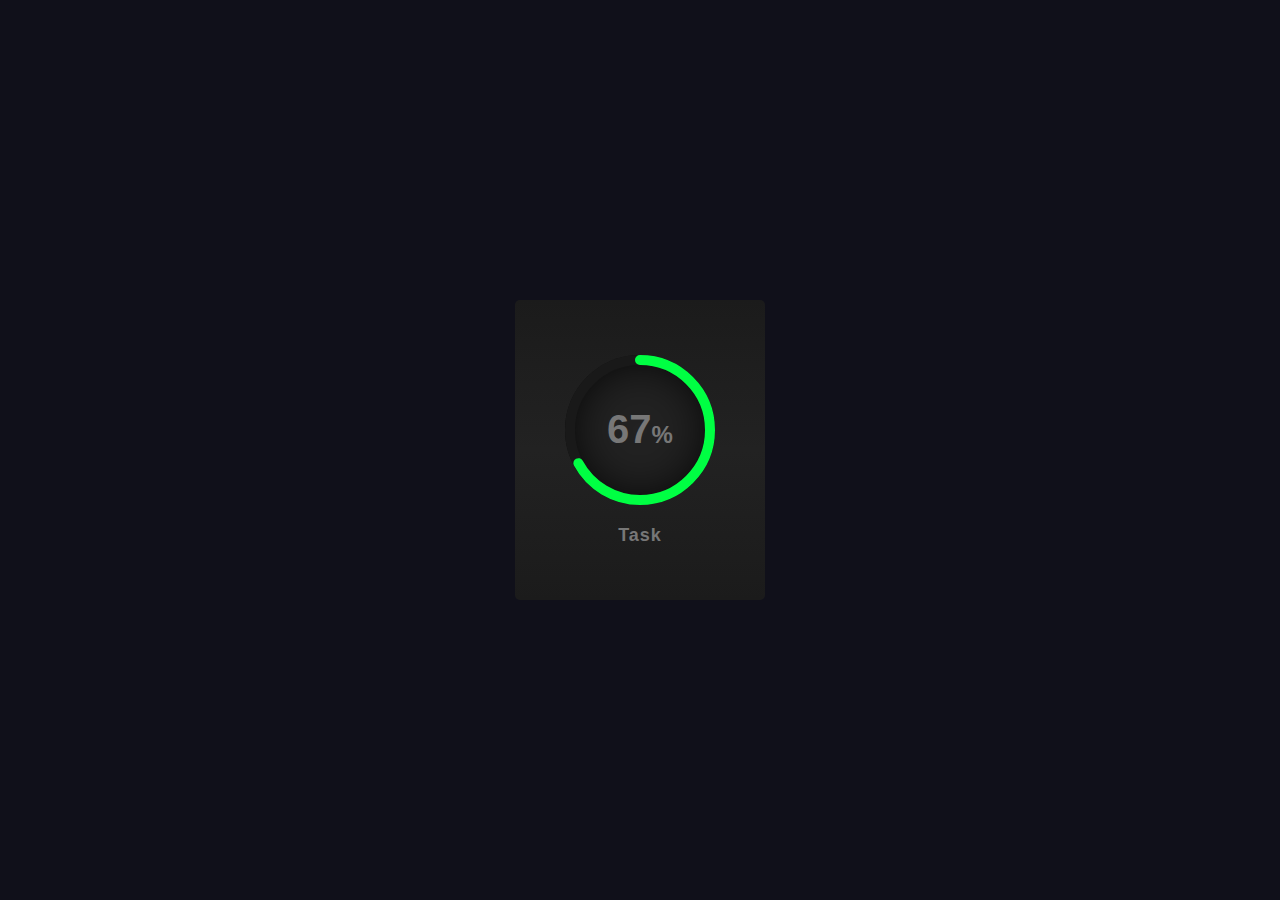
<file: circularProgressBar/index.html>
<!DOCTYPE html>
<html lang="en">
<head>
    <meta charset="UTF-8">
    <meta http-equiv="X-UA-Compatible" content="IE=edge">
    <meta name="viewport" content="width=device-width, initial-scale=1.0">
    <link rel="stylesheet" href="style.css">
    <title>SVG Circular Progress Bar</title>
</head>
<body>
    <main>
        <div class="card">
            <div class="box">
                <div class="percent">
                    <svg>
                        <circle cx="70" cy="70" r="70"></circle>
                        <circle cx="70" cy="70" r="70" class="indicator-circle"></circle>
                    </svg>
                    <div class="number">
                        <h2 class="indicator-text"></h2>
                    </div>
                </div>
                <h2 class="text">Task</h2>
            </div>
        </div>
    </main>
    

    <script src="./app.js"></script>
</body>
</html>
</file>
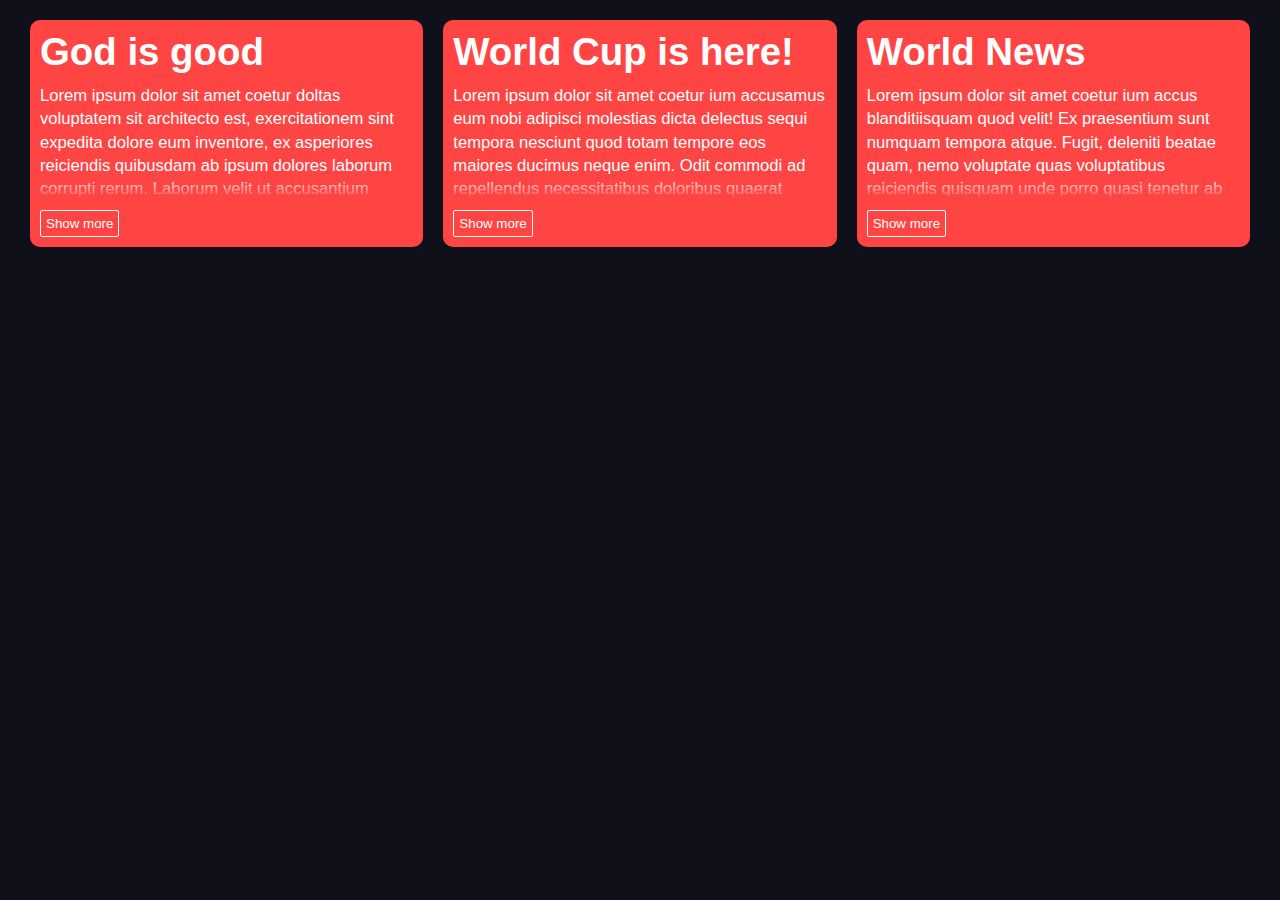
<file: expandableContent/index.html>
<!DOCTYPE html>
<html lang="en">
<head>
    <meta charset="UTF-8">
    <meta http-equiv="X-UA-Compatible" content="IE=edge">
    <meta name="viewport" content="width=device-width, initial-scale=1.0">
    <link rel="stylesheet" href="style.css">
    <title>Document</title>
</head>
<body>
    <main>
        <div class="box">
            <h2>God is good</h2>
            <p>Lorem ipsum dolor sit amet coetur doltas voluptatem sit architecto est, exercitationem sint expedita dolore eum inventore, ex asperiores reiciendis quibusdam ab ipsum dolores laborum corrupti rerum. Laborum velit ut accusantium accusamus eum nobis laboriosam incidunt ex quisquam? At, quae dolores aliquam sint, harum cupiditate ea dignissimos modi unde provident, adipisci molestias dicta delectus sequi tempora nesciunt quod totam tempore eos maiores ducimus neque enim. Odit commodi ad repellendus necessitatibus doloribus quaerat atque quis error fugiat. Architecto repellendus eveniet quaerat aspernatur, inventore officiis repudiandae blanditiis cupiditate quos saepe tempore voluptates exercitationem reiciendis numquam quod velit! Ex praesentium sunt numquam tempora atque. Fugit, deleniti beatae quam, nemo voluptate quas voluptatibus reiciendis quisquam unde porro quasi tenetur ab quis hic? Eos mollitia aspernatur nam quae vitae itaque molestiae harum, ullam, laboriosam accusantium placeat id quam nostrum expedita? Eveniet in sit voluptatum laborum error dicta esse dolorem, omnis distinctio debitis necessitatibus deserunt quis!</p>
            <input class="expand-btn" type="checkbox">     
        </div>
        <div class="box">
            <h2>World Cup is here!</h2>
            <p>Lorem ipsum dolor sit amet coetur ium accusamus eum nobi adipisci molestias dicta delectus sequi tempora nesciunt quod totam tempore eos maiores ducimus neque enim. Odit commodi ad repellendus necessitatibus doloribus quaerat atque quis error fugiat. Architecto repellendus eveniet quaerat aspernatur, inventore officiis repudiandae blanditiis cupiditate quos saepe tempore voluptates exercitationem reiciendis numquam quod velit! Ex praesentium sunt numquam tempora atque. Fugit, deleniti beatae quam, nemo voluptate quas voluptatibus reiciendis quisquam unde porro quasi tenetur ab quis hic? Eos mollitia aspernatur nam quae vitae itaque molestiae harum, ullam, laboriosam accusantium placeat id quam nostrum expedita? Eveniet in sit voluptatum laborum error dicta esse dolorem, omnis distinctio debitis necessitatibus deserunt quis!</p>
            <input class="expand-btn" type="checkbox">     
        </div>
        <div class="box">
            <h2>World News</h2>
            <p>Lorem ipsum dolor sit amet coetur ium accus blanditiisquam quod velit! Ex praesentium sunt numquam tempora atque. Fugit, deleniti beatae quam, nemo voluptate quas voluptatibus reiciendis quisquam unde porro quasi tenetur ab quis hic? Eos mollitia aspernatur nam quae vitae itaque molestiae harum, ullam, laboriosam accusantium placeat id quam nostrum expedita? Eveniet in sit voluptatum laborum error dicta esse dolorem, omnis distinctio debitis necessitatibus deserunt quis!</p>
            <input class="expand-btn" type="checkbox">     
        </div>
    </main>
</body>
</html>
</file>
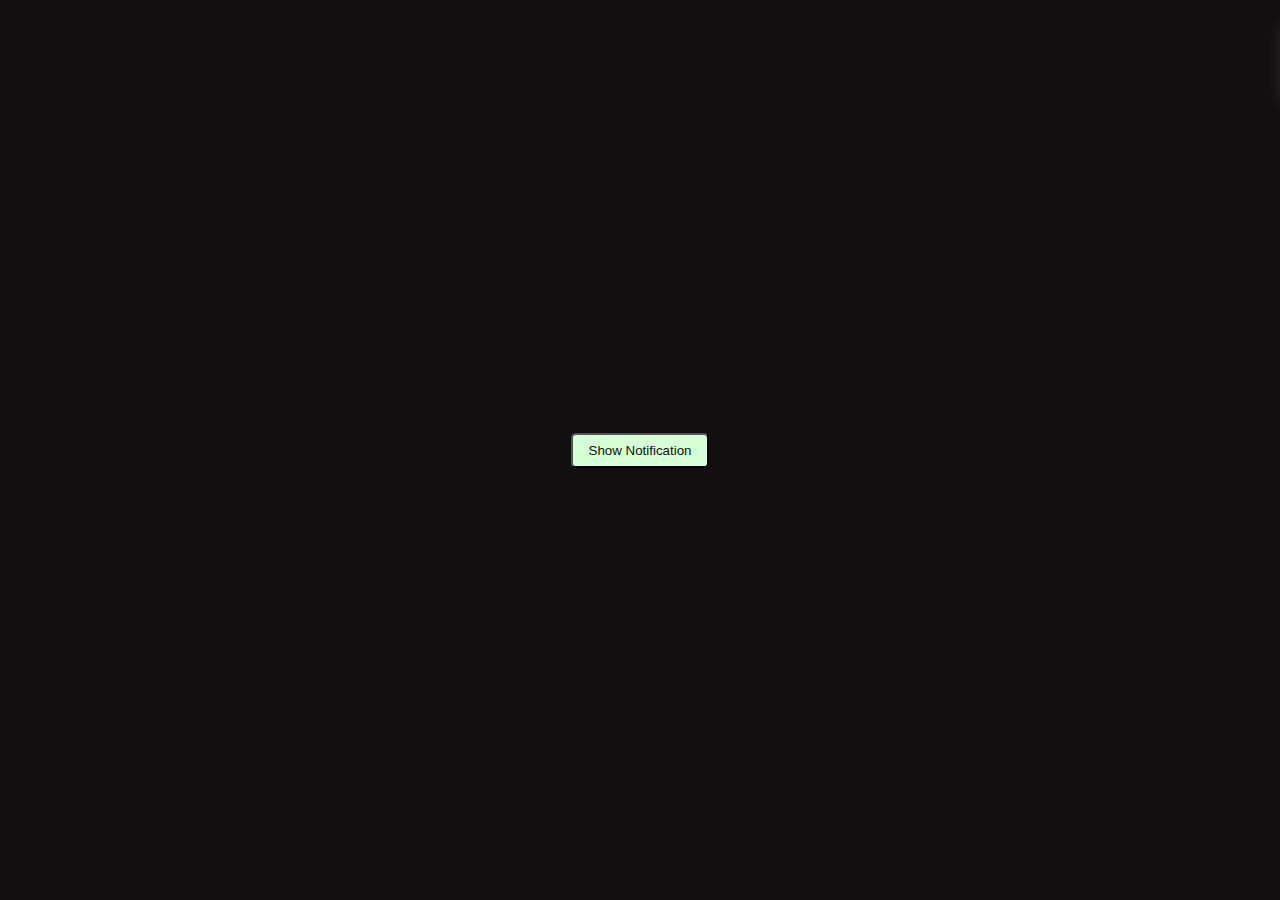
<file: toastNotification/index.html>
<!DOCTYPE html>
<html lang="en">
<head>
    <meta charset="UTF-8">
    <meta http-equiv="X-UA-Compatible" content="IE=edge">
    <meta name="viewport" content="width=device-width, initial-scale=1.0">
    <link rel="stylesheet" href="https://cdnjs.cloudflare.com/ajax/libs/font-awesome/6.2.0/css/all.min.css" integrity="sha512-xh6O/CkQoPOWDdYTDqeRdPCVd1SpvCA9XXcUnZS2FmJNp1coAFzvtCN9BmamE+4aHK8yyUHUSCcJHgXloTyT2A==" crossorigin="anonymous" referrerpolicy="no-referrer" />
    <link rel="stylesheet" href="style.css">
    <title>Toast Notification</title>
</head>
<body>
    <main>
        <button>Show Notification</button>
        <div class="toast">
            <div class="status-icon">
                <div class="icon">
                    <i class="fas fa-solid fa-check"></i>
                </div>
            </div>
            <div class="content">
                <h4>Success</h4>
                <p>Page load was successful </p>
            </div>
            <div class="close">
                <div class="close-icon-bg">
                    <i class="fa-solid fa-xmark"></i>
                </div>
            </div>
            <div class="progress"></div>
        </div>
    </main>

    <script src="./app.js"></script>
</body>
</html>
</file>
<file: circularProgressBar/style.css>
*{
    margin: 0;
    padding: 0;
    box-sizing: border-box;
    scroll-behavior: smooth;
}

:root{
    font-size: 62.5%;

    /* Colors  */
    --bg-color: #10101a;
    --text-color: #ffffff;
}
body{
    font-size: 1.6rem;
    font-family: Arial,sans-serif;
}

/* Scroll Bar  */

/* width */
::-webkit-scrollbar {
  width: 10px;
}

/* Track */
::-webkit-scrollbar-track {
  background-color: #0b0b13;
}

/* Handle */
::-webkit-scrollbar-thumb {
  background-color: #ffffcc;
  border-radius: 3rem;
}
main{
    background-color: var(--bg-color);
    color: var(--text-color);
    height: 100vh;
    width: 100vw;
    display: grid;
    place-content: center;
}
.card{
    position: relative;
    width: 25rem;
    height: 30rem;
    background: linear-gradient(0deg, #1b1b1b,#222222, #1b1b1b);
    display: flex;
    justify-content: center;
    align-items: center;
    border-radius: 0.5rem;
    text-align: center;
    transition: 0.5s;
    cursor: pointer;
    /* overflow: hidden; */
}
.card:hover{
    transform: translateY(-1rem);
    box-shadow: 0 1.5rem 3.5rem rgba(0, 0, 0, 0.5);
}
.percent{
    position: relative;
    width: 15rem;
    height: 15rem;
    border-radius: 50%;
    box-shadow: inset 0 0 5rem #000000;
    background-color: #222222;
    z-index: 10;
}
.number{
    position: absolute;
    top: 0;
    left: 0;
    width: 100%;
    height: 100%;
    display: flex;
    justify-content: center;
    align-items: center;
    border-radius: 50%;
}
.number h2{
    color: #777777;
    font-weight: 700;
    font-size: 4rem;
    transition: 0.5s;
}
.card:hover .number h2{
    color: #ffffff;
    font-size: 5rem;

}
.number h2 span{
    font-size: 2.4rem;
}

svg{
    position: relative;
    width: 15rem;
    height: 15rem;
    z-index: 10;
    transform: rotate(-90deg);
}
svg circle{
    width: 100%;
    height: 100%;
    fill: none;
    stroke: #191919;
    stroke-width: 10;
    stroke-linecap: round;
    transform: translate(0.5rem, 0.5rem);
}
.indicator-circle{
    stroke-dasharray: 440;
    stroke: #00ff43;
}
.text{
    position: relative;
    color: #777777;
    margin-top: 2rem;
    font-weight: 700;
    font-size: 1.8rem;
    letter-spacing: 0.1rem;
    transition: 0.5s;
}
.card:hover .text{
    color: #ffffff;
}
</file>
<file: expandableContent/style.css>
*{
    margin: 0;
    padding: 0;
    box-sizing: border-box;
    scroll-behavior: smooth;
}

:root{
    font-size: 62.5%;

    /* Colors  */
    --bg-color: #10101a;
    --text-color: #ffffff;
}
body{
    font-size: 1.6rem;
    background-color: var(--bg-color);
    color: var(--text-color);
    font-family: Arial, sans-serif;
    overflow-x: hidden;
}

/* Scroll Bar  */

/* width */
::-webkit-scrollbar {
  width: 7px;
}

/* Track */
::-webkit-scrollbar-track {
  background-color: #0b0b13;
}

/* Handle */
::-webkit-scrollbar-thumb {
  background-color: #ffffcc;
  border-radius: 3rem;
}

main{
    height: 100vh;
    width: 100vw;
    background-color: var(--bg-color);
    padding: 2rem;
    display: flex;
}
.box{
    background-color: #ff4444;
    width: calc(100% / 3);
    height: max-content;
    margin-inline: 1rem;
    padding: 1rem;
    border-radius: 1rem;
}
h2{
    margin-bottom: 1rem;
    font-size: clamp(2rem, 3vw, 10rem);
}
p{
    font-size: clamp(1.2rem, 1.3vw, 3rem);

    --max-lines: 5;
    --line-height: 1.4;

    max-height: calc(var(--max-lines) * 1em * var(--line-height));
    line-height: var(--line-height);
    overflow: hidden;
    position: relative;
}
p:has(+ .expand-btn:not(:checked))::before{
  position: absolute;
  content: "";
  bottom: 0;
  width: 100%;
  height: calc(1em * var(--line-height));
  pointer-events: none;
  background: linear-gradient(to bottom, transparent, #ff4444);
}
.expand-btn{
    appearance: none;
    cursor: pointer;
    border: 0.1rem solid #ffffff;
    padding: 0.5rem;
    border-radius: 0.2rem;
    margin-top: 1rem;
}
.expand-btn::before{
    content: "Show more";
    color: #ffffff;
}
.expand-btn:checked::before{
    content: "Show less";
}
.expand-btn:hover{
    background-color: red;
}
p:has(+ .expand-btn:checked){
    max-height: none;
}
</file>
<file: toastNotification/style.css>
*{
    padding: 0;
    margin: 0;
    box-sizing: border-box;
}
body{
    height: 100vh;
    width: 100vw;
    font-family: 'Trebuchet MS',sans-serif;
}
main{
    height: 100%;
    width: 100%; 
    background-color: #110f0f;
    display: grid;
    place-content: center;
    position: relative;
    overflow-x: hidden;
}
button{
    background-color: #d5ffd5;
    padding: 0.5rem 1rem;
    border-radius: 0.3rem;
    cursor: pointer;
    color: #110f0f;
    transition: 0.3s;
    width: max-content;
}
button:hover{
    background-color: #73f273;
    color: black;
}
.toast{
    position: absolute;
    display: flex;
    top: 1rem;
    right: 1rem;
    height: 5rem;
    min-width: 22rem;
    /* theme color  */
    background-color: #2c2929;
    border-radius: 0.5rem;
    overflow-x: hidden;
    transform: translateX(calc(100% + 1rem));
    box-shadow: 0 0.5rem 1rem rgba(255, 255, 255, 0.1);
    transition: all 0.5s cubic-bezier(0.68, -0.55, 0.265, 1.35);
}
.toast.active{
    transform: translateX(0%);
}
.progress{
    position: absolute;
    bottom: 0;
    right: 0%;
    min-width: 100%;
    height: 0.2rem;
    /* theme color  */
    background-color: #2c2929;
}
.progress::after{
    position: absolute;
    content: "";
    bottom: 0;
    right: 0%;
    min-width: 100%;
    height: 0.2rem;
    /* theme color  */
    background-color: #73f273;
}
.progress.active::after{
    animation: progress 5s linear forwards;  
}
@keyframes progress {
    100%{
        right: 100%;
    }
}
.status-icon{
    display: flex;
    align-items: center;
    justify-content: flex-end;
    min-width: 15%;
    height: 100%;
    border-radius: 0.5rem 0 0 0.5rem;
    /* theme color  */
    border-left: 0.2rem solid #73f273;
}
.status-icon .icon{
    height: 2rem;
    width: 2rem;
     /* theme color  */
    background-color: #73f273;
    border-radius: 50%;
    display: grid;
    place-content: center;
}
.content{
    min-width: 75%;
    height: 100%;
    display: flex;
    flex-direction: column;
    justify-content: center;
    padding-inline: 1rem;
   
}
.content h4{
    font-weight: bold;
    margin-bottom: 0.1rem;
    /* theme color  */
    color: #73f273;
}
.content p{
    /* theme color  */
    color: aqua;
    font-size: 0.8rem;
}
.close{
    min-width: 10%;
    height: 100%;
    border-radius: 0 0.5rem 0.5rem 0;
    position: relative;
}
.close-icon-bg{
    cursor: pointer;
    position: absolute;
    top: 0.5rem;
    right: 0.5rem;
    height: 1.2rem;
    width: 1.2rem;
    background-color: #ffffff;
    display: grid;
    place-content: center;
    border-radius: 50%;
}
.fa-xmark{
    scale: 0.7;
    /* theme color  */
    color: #045004;
}
.fa-check{
    /* theme color  */
    color: #045004;
}
</file>
